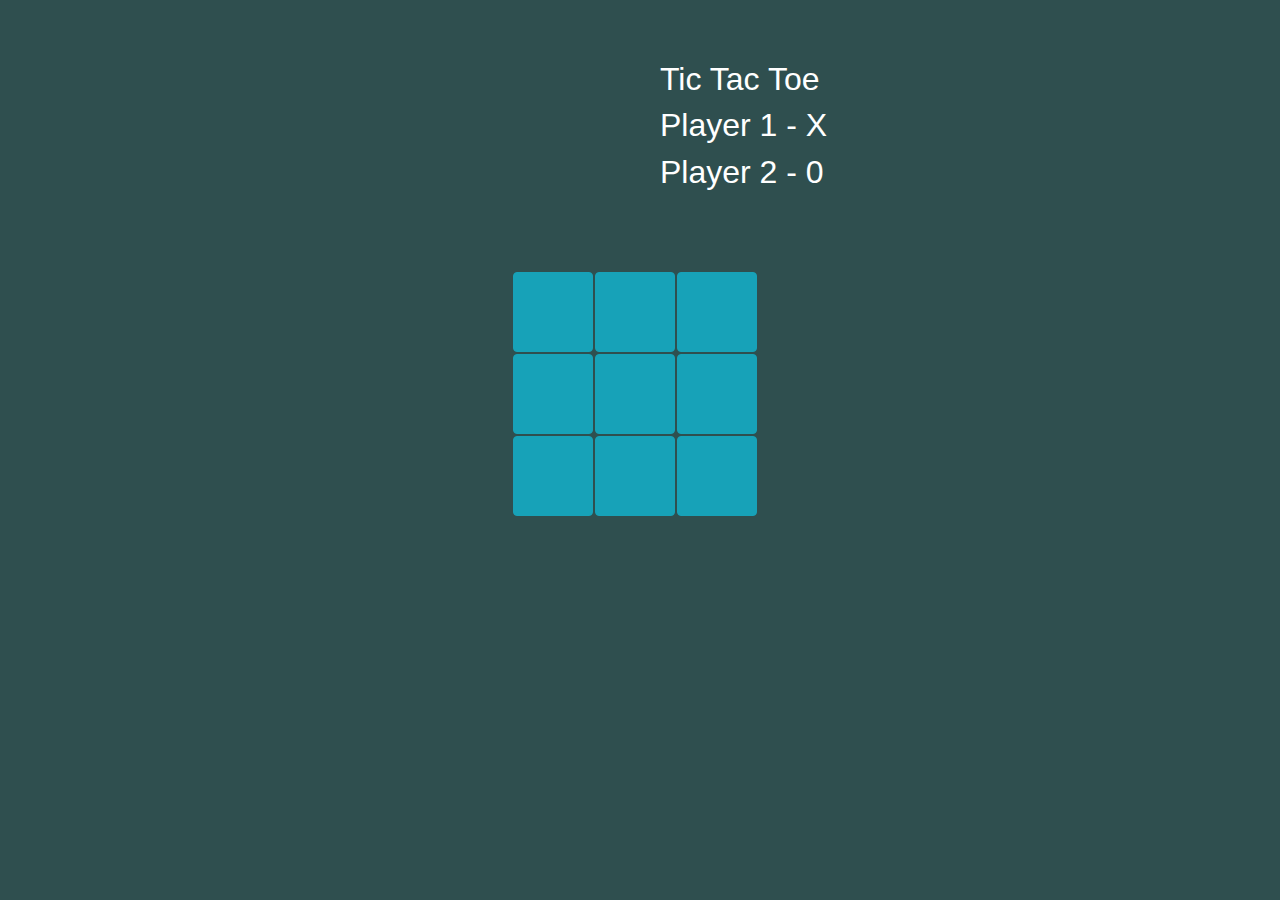
<file: index.html>
<!DOCTYPE html>
<html lang="en">
<head>
  <title>Tic-Tac-Toe</title>
  <meta charset="utf-8">
  <meta name="viewport" content="width=device-width, initial-scale=1">
  <link rel="stylesheet" href="https://maxcdn.bootstrapcdn.com/bootstrap/4.4.1/css/bootstrap.min.css">
  <script src="https://ajax.googleapis.com/ajax/libs/jquery/3.4.1/jquery.min.js"></script>
  <script src="https://cdnjs.cloudflare.com/ajax/libs/popper.js/1.16.0/umd/popper.min.js"></script>
  <script src="https://maxcdn.bootstrapcdn.com/bootstrap/4.4.1/js/bootstrap.min.js"></script>
    <script type="text/javascript" src="tictactoe.js"></script>
<link rel="stylesheet" href="tictactoe.css">
    
    <script>$(document).keypress(function(event){
	var keycode = (event.keyCode ? event.keyCode : event.which);
	if(keycode == '13'){
		//alert('You pressed a "enter" key in somewhere');
          location.reload(true);
	}
});</script>
    </head>
    <body style="background-color:darkslategray" onkeypress="f16()">
        
        <h2 id="p2">Tic Tac Toe</h2>
        <h2 id="p3">Player 1 - X</h2>
        <h2 id="p4">Player 2 - 0</h2>
    <div >
        <table >
            <tr>
                <td><input type="button"  value="`" class="btn btn-info" style="color:#17a2b8;" id="a" onclick="f1(); c()"></td>
                <td><input type="button" value="`" class="btn btn-info" style="color:#17a2b8;" id="b" onclick="f2();  c()"></td>
                <td><input type="button" value="`" class="btn btn-info" style="color:#17a2b8;" id="c" onclick="f3();  c()"></td>
            </tr>
            
            <tr>
                
                <td><input type="button" value="`" class="btn btn-info" style="color:#17a2b8;" id="d" onclick="f4();  c()"></td>
                <td><input type="button" value="`" class="btn btn-info" style="color:#17a2b8;" id="e" onclick="f5(); c()"></td>
                <td><input type="button" value="`" class="btn btn-info" style="color:#17a2b8;" id="f" onclick="f6();  c()"></td>
                
            </tr>
            
            <tr> 
                
                <td><input type="button" value="`" class="btn btn-info" style="color:#17a2b8;" id="g" onclick="f7();  c()"></td>
                <td><input type="button"value="`" class="btn btn-info" style="color:#17a2b8;" id="h" onclick="f8(); c()"></td>
                <td><input type="button" value="`" class="btn btn-info" style="color:#17a2b8;" id="i" onclick="f9();  c()"></td>
                
            </tr>
            
        </table><p id="p1"></p></div>
       
    </body>

</html>
</file>
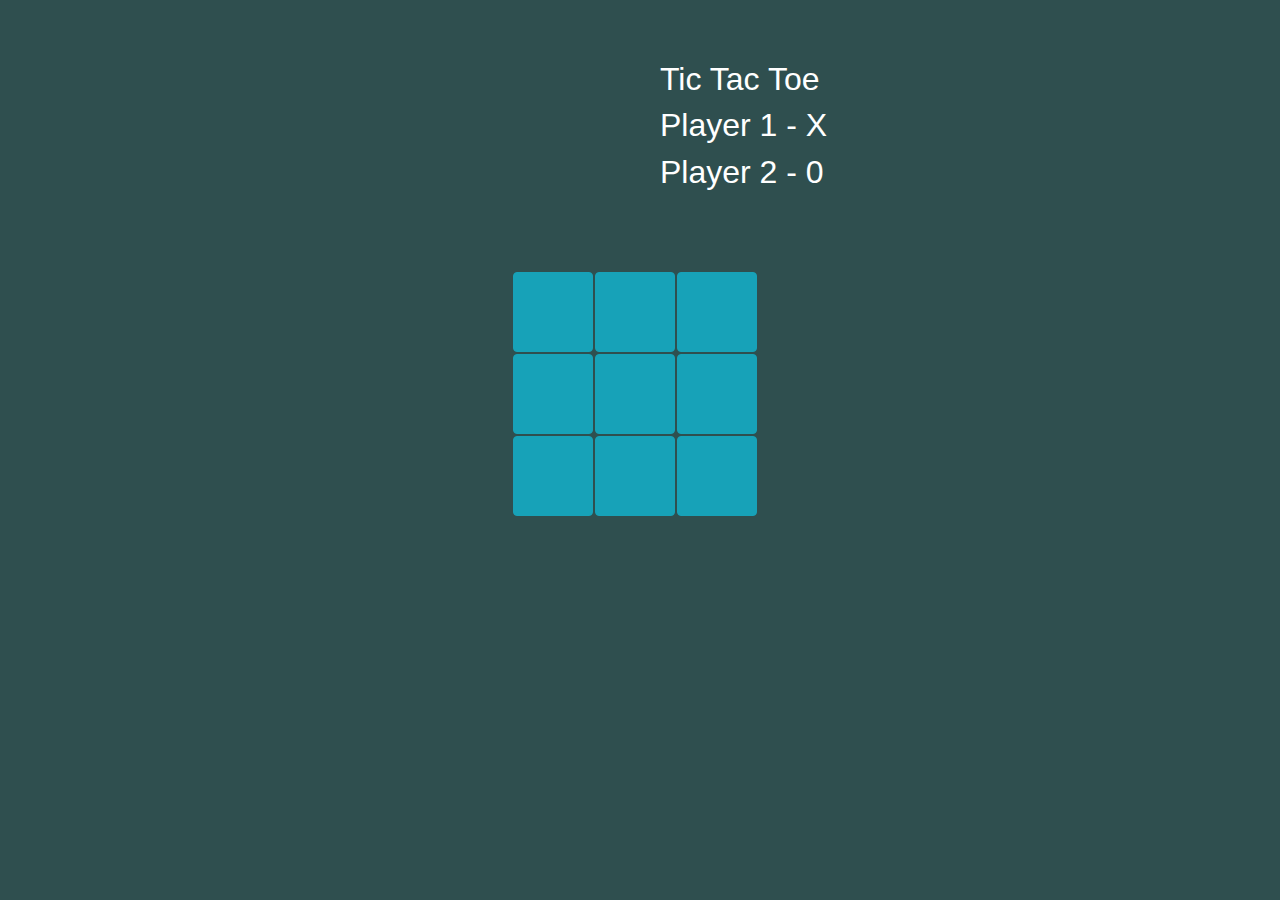
<file: tictactoe.html>
<!DOCTYPE html>
<html lang="en">
<head>
  <title>Bootstrap Example</title>
  <meta charset="utf-8">
  <meta name="viewport" content="width=device-width, initial-scale=1">
  <link rel="stylesheet" href="https://maxcdn.bootstrapcdn.com/bootstrap/4.4.1/css/bootstrap.min.css">
  <script src="https://ajax.googleapis.com/ajax/libs/jquery/3.4.1/jquery.min.js"></script>
  <script src="https://cdnjs.cloudflare.com/ajax/libs/popper.js/1.16.0/umd/popper.min.js"></script>
  <script src="https://maxcdn.bootstrapcdn.com/bootstrap/4.4.1/js/bootstrap.min.js"></script>
    <style>
        div{
            margin-top: 80px;
                                  
        }
        p{ 
            margin-top: 50px;
            font-size: 30px;
            margin-left: 510px;
            font-weight: 500;
            color: white;
        }
        #p2{
             margin-left: 660px;
            margin-top: 60px;
            color: white;
        }
        #p3,#p4{
             margin-left: 660px;
           color: white;
        }
        table,td{
        color: aqua;
            margin-left: 40%;
             padding: auto;
        }
        input{
           
            width:80px;
            height:80px;
            
        }
    </style>
    <script>
        var t=true;
     var c11 = 0;
        function f1(){
            //alert("dscsdc");
           
            var w =document.getElementById("a").value;
            
            if(w!=0 || w!=x){ 
                if(c11==0){
                    document.getElementById("a").style.color="white";
                if(t==true){
                   document.getElementById("a").value="x"; 
                    document.getElementById("a").style.fontSize="40px"; 
                    t=false;
                }
                else {
                    document.getElementById("a").value="0";
                    document.getElementById("a").style.fontSize="40px"; 
                    t=true;
                }
            } c11++;  //var p =document.getElementById("b").value; alert(p); 
            }
           // document.getElementById(this).value="x";
        }
        
        
        var c2 = 0;
        function f2(){
            //alert("dscsdc");
           
            var w =document.getElementById("b").value;
            //alert(c2);
            if(w!=0 || w!=x){ 
                if(c2==0){
                   document.getElementById("b").style.color="white";
                if(t==true){
                   document.getElementById("b").value="x"; 
                                        document.getElementById("b").style.fontSize="40px"; 

                    t=false;
                }
                else {
                    document.getElementById("b").value="0";
                                        document.getElementById("b").style.fontSize="40px"; 

                    t=true;
                }
            } c2++; }
           // document.getElementById(this).value="x";
        }
        
          var c3 = 0;
        function f3(){
            //alert("dscsdc");
           
            var w =document.getElementById("c").value;
           // alert(c3);
            if(w!=0 || w!=x){ 
                if(c3==0){
                   document.getElementById("c").style.color="white";
                if(t==true){
                   document.getElementById("c").value="x"; 
                                        document.getElementById("c").style.fontSize="40px"; 

                    t=false;
                }
                else {
                    document.getElementById("c").value="0";
                                        document.getElementById("c").style.fontSize="40px"; 

                    t=true;
                }
            } c3++; }
           // document.getElementById(this).value="x";
        }
        
        
            var c4 = 0;
        function f4(){
            //alert("dscsdc");
           
            var w =document.getElementById("d").value;
           // alert(c4);
            if(w!=0 || w!=x){ 
                if(c4==0){
                   document.getElementById("d").style.color="white";
                if(t==true){
                   document.getElementById("d").value="x"; 
                                        document.getElementById("d").style.fontSize="40px"; 

                    t=false;
                }
                else {
                    document.getElementById("d").value="0";
                                        document.getElementById("d").style.fontSize="40px"; 

                    t=true;
                }
            } c4++; }
           // document.getElementById(this).value="x";
        }
        
            var c5 = 0;
        function f5(){
            //alert("dscsdc");
           
            var w =document.getElementById("e").value;
            //alert(c5);
            if(w!=0 || w!=x){ 
                if(c5==0){
                   document.getElementById("e").style.color="white";
                if(t==true){
                   document.getElementById("e").value="x"; 
                                        document.getElementById("e").style.fontSize="40px"; 

                    t=false;
                }
                else {
                    document.getElementById("e").value="0";
                                        document.getElementById("e").style.fontSize="40px"; 

                    t=true;
                }
            } c5++; }
           // document.getElementById(this).value="x";
        }
        
        
        var c6 = 0;
        function f6(){
            //alert("dscsdc");
           
            var w =document.getElementById("f").value;
            //alert(c6);
            if(w!=0 || w!=x){ 
                if(c6==0){
                 document.getElementById("f").style.color="white";  
                if(t==true){
                   document.getElementById("f").value="x"; 
                                        document.getElementById("f").style.fontSize="40px"; 

                    t=false;
                }
                else {
                    document.getElementById("f").value="0";
                                        document.getElementById("f").style.fontSize="40px"; 

                    t=true;
                }
            } c6++; }
           // document.getElementById(this).value="x";
        }
  
        
            var c7 = 0;
        function f7(){
            //alert("dscsdc");
           
            var w =document.getElementById("g").value;
           // alert(c7);
            if(w!=0 || w!=x){ 
                if(c7==0){
                 document.getElementById("g").style.color="white";  
                if(t==true){
                   document.getElementById("g").value="x"; 
                                        document.getElementById("g").style.fontSize="40px"; 

                    t=false;
                }
                else {
                    document.getElementById("g").value="0";
                                        document.getElementById("g").style.fontSize="40px"; 

                    t=true;
                }
            } c7++; }
           // document.getElementById(this).value="x";
        }
        
        
            var c8 = 0;
        function f8(){
            //alert("dscsdc");
           
            var w =document.getElementById("h").value;
           // alert(c8);
            if(w!=0 || w!=x){ 
                if(c8==0){
                   document.getElementById("h").style.color="white";
                if(t==true){
                   document.getElementById("h").value="x"; 
                                        document.getElementById("h").style.fontSize="40px"; 

                    t=false;
                }
                else {
                    document.getElementById("h").value="0";
                                        document.getElementById("h").style.fontSize="40px"; 

                    t=true;
                }
            } c8++; }
           // document.getElementById(this).value="x";
        }
        
            var c9 = 0;
        function f9(){
            //alert("dscsdc");
           
            var w =document.getElementById("i").value;
           // alert(c9);
            if(w!=0 || w!=x){ 
                if(c9==0){
                   document.getElementById("i").style.color="white";
                if(t==true){
                   document.getElementById("i").value="x"; 
                                        document.getElementById("i").style.fontSize="40px"; 

                    t=false;
                }
                else {
                    document.getElementById("i").value="0";
                                        document.getElementById("i").style.fontSize="40px"; 

                    t=true;
                }
            } c9++; }
           // document.getElementById(this).value="x";
        }
        /*function q(){
           c();
        }*/
        function c(){
            //alert("dsdd");
            var a1 = document.getElementById("a").value;
            var b1 = document.getElementById("b").value;
            var c1 = document.getElementById("c").value;
            
            var d1 = document.getElementById("d").value;
            var e1 = document.getElementById("e").value;
            var f1 = document.getElementById("f").value;
            
            var g1 = document.getElementById("g").value;
            var h1 = document.getElementById("h").value;
            var i1 = document.getElementById("i").value;
            
            if(a1==0 && b1==0 && c1==0){
                 document.getElementById("a").style.background="#007bff";
                document.getElementById("b").style.background="#007bff";
                document.getElementById("c").style.background="#007bff";
                //alert("player 2 wins");
                document.getElementById("p1").innerHTML="Player 2 wins Press Enter Key to Restart";
                c11++;
                c2++; c3++; c4++; c5++; c6++; c7++; c8++; c9++;
                
              
            }
            else if(a1=='x'&& b1=='x' && c1=='x'){
                //alert("play 1 wins");
                document.getElementById("a").style.background="#007bff";
                document.getElementById("b").style.background="#007bff";
                document.getElementById("c").style.background="#007bff";
                //alert("player 2 wins");
                document.getElementById("p1").innerHTML="Player 1 wins Press Enter Key to Restart";
                c11++;
                c2++; c3++; c4++; c5++; c6++; c7++; c8++; c9++;
            }
            else if(d1==0 && e1==0 && f1==0){
                //alert("player 2 wins");
                document.getElementById("d").style.background="#007bff";
                document.getElementById("e").style.background="#007bff";
                document.getElementById("f").style.background="#007bff";
                //alert("player 2 wins");
                document.getElementById("p1").innerHTML="Player 2 wins Press Enter Key to Restart";
                c11++;
                c2++; c3++; c4++; c5++; c6++; c7++; c8++; c9++;
            }
            else if(d1=='x' && e1=='x' && f1=='x'){
               // alert("player 1 wins");
                document.getElementById("d").style.background="#007bff";
                document.getElementById("e").style.background="#007bff";
                document.getElementById("f").style.background="#007bff";
                //alert("player 2 wins");
                document.getElementById("p1").innerHTML="Player 1 wins Press Enter Key to Restart";
                c11++;
                c2++; c3++; c4++; c5++; c6++; c7++; c8++; c9++;
                
            }
            else if(g1=='x' && h1=='x' && i1=='x'){
                //alert("player 1 wins");
                                document.getElementById("g").style.background="#007bff";
                document.getElementById("h").style.background="#007bff";
                document.getElementById("i").style.background="#007bff";
                //alert("player 2 wins");
                document.getElementById("p1").innerHTML="Player 1 wins Press Enter Key to Restart";
                c11++;
                c2++; c3++; c4++; c5++; c6++; c7++; c8++; c9++;
            }
            else if(g1==0 && h1==0 && i1==0){
               // alert("player 2 wins");
                                document.getElementById("g").style.background="#007bff";
                document.getElementById("h").style.background="#007bff";
                document.getElementById("i").style.background="#007bff";
                //alert("player 2 wins");
                document.getElementById("p1").innerHTML="Player 2 wins Press Enter Key to Restart";
                c11++;
                c2++; c3++; c4++; c5++; c6++; c7++; c8++; c9++;
            }
            else if(a1=='x' && e1=='x' && i1=='x'){
              //  alert("player 1 wins");
                 document.getElementById("a").style.background="#007bff";
                document.getElementById("e").style.background="#007bff";
                document.getElementById("i").style.background="#007bff";
                //alert("player 2 wins");
                document.getElementById("p1").innerHTML="Player 1 wins Press Enter Key to Restart";
                c11++;
                c2++; c3++; c4++; c5++; c6++; c7++; c8++; c9++;
            }
            else if(a1==0 && e1==0 && i1==0){
                //alert("player 2 wins");
                document.getElementById("a").style.background="#007bff";
                document.getElementById("e").style.background="#007bff";
                document.getElementById("i").style.background="#007bff";
                //alert("player 2 wins");
                document.getElementById("p1").innerHTML="Player 2 wins Press Enter Key to Restart";
                c11++;
                c2++; c3++; c4++; c5++; c6++; c7++; c8++; c9++;
            }
            else if(c1==0 && e1==0 && g1==0){
               // alert("player 2 wins");
                document.getElementById("c").style.background="#007bff";
                document.getElementById("e").style.background="#007bff";
                document.getElementById("g").style.background="#007bff";
                //alert("player 2 wins");
                document.getElementById("p1").innerHTML="Player 2 wins Press Enter Key to Restart";
                c11++;
                c2++; c3++; c4++; c5++; c6++; c7++; c8++; c9++;
            }
            else if(c1=='x' && e1=='x' && g1=='x'){
                //alert("player 1 wins");
                document.getElementById("c").style.background="#007bff";
                document.getElementById("e").style.background="#007bff";
                document.getElementById("g").style.background="#007bff";
                //alert("player 2 wins");
                document.getElementById("p1").innerHTML="Player 1 wins Press Enter Key to Restart";
                c11++;
                c2++; c3++; c4++; c5++; c6++; c7++; c8++; c9++;
            }
            
            //vertical
           else if(a1=='x' && d1=='x' && g1=='x'){
                //alert("player 1 wins");
                document.getElementById("a").style.background="#007bff";
                document.getElementById("d").style.background="#007bff";
                document.getElementById("g").style.background="#007bff";
                //alert("player 2 wins");
                document.getElementById("p1").innerHTML="Player 1 wins Press Enter Key to Restart";
                c11++;
                c2++; c3++; c4++; c5++; c6++; c7++; c8++; c9++;
            } 
              else if(a1==0 && d1==0 && g1==0){
                //alert("player 1 wins");
                document.getElementById("a").style.background="#007bff";
                document.getElementById("d").style.background="#007bff";
                document.getElementById("g").style.background="#007bff";
                //alert("player 2 wins");
                document.getElementById("p1").innerHTML="Player 2 wins Press Enter Key to Restart";
                c11++;
                c2++; c3++; c4++; c5++; c6++; c7++; c8++; c9++;
            }          
            else if(b1=='x' && e1=='x' && h1=='x'){
                //alert("player 1 wins");
                document.getElementById("b").style.background="#007bff";
                document.getElementById("e").style.background="#007bff";
                document.getElementById("h").style.background="#007bff";
                //alert("player 2 wins");
                document.getElementById("p1").innerHTML="Player 1 wins Press Enter Key to Restart";
                c11++;
                c2++; c3++; c4++; c5++; c6++; c7++; c8++; c9++;
            } 
              else if(b1==0 && e1==0 && h1==0){
                //alert("player 1 wins");
                document.getElementById("b").style.background="#007bff";
                document.getElementById("e").style.background="#007bff";
                document.getElementById("h").style.background="#007bff";
                //alert("player 2 wins");
                document.getElementById("p1").innerHTML="Player 2 wins Press Enter Key to Restart";
                c11++;
                c2++; c3++; c4++; c5++; c6++; c7++; c8++; c9++;
            } 
             else if(c1=='x' && f1=='x' && i1=='x'){
                //alert("player 1 wins");
                document.getElementById("c").style.background="#007bff";
                document.getElementById("f").style.background="#007bff";
                document.getElementById("i").style.background="#007bff";
                //alert("player 2 wins");
                document.getElementById("p1").innerHTML="Player 1 wins Press Enter Key to Restart";
                c11++;
                c2++; c3++; c4++; c5++; c6++; c7++; c8++; c9++;
            } 
              else if(c1==0 && f1==0 && i1==0){
                //alert("player 1 wins");
                document.getElementById("c").style.background="#007bff";
                document.getElementById("f").style.background="#007bff";
                document.getElementById("i").style.background="#007bff";
                //alert("player 2 wins");
                document.getElementById("p1").innerHTML="Player 2 wins Press Enter Key to Restart";
                c11++;
                c2++; c3++; c4++; c5++; c6++; c7++; c8++; c9++;
            }
            else if(c11!=0 && c2!=0&& c3!=0&& c4!=0&& c5!=0 && c6!=0 && c7!=0 && c8!=0 && c9!=0){
                document.getElementById("p1").innerHTML="Match Draw Press Enter Key to Restart";
            }
            
           
        }
      
        /*class="btn btn-info"*/
    </script>
    <script>$(document).keypress(function(event){
	var keycode = (event.keyCode ? event.keyCode : event.which);
	if(keycode == '13'){
		//alert('You pressed a "enter" key in somewhere');
          location.reload(true);
	}
});</script>
    </head>
    <body style="background-color:darkslategray" onkeypress="f16()">
        
        <h2 id="p2">Tic Tac Toe</h2>
        <h2 id="p3">Player 1 - X</h2>
        <h2 id="p4">Player 2 - 0</h2>
    <div >
        <table >
            <tr>
                <td><input type="button"  value="`" class="btn btn-info" style="color:#17a2b8;" id="a" onclick="f1(); c()"></td>
                <td><input type="button" value="`" class="btn btn-info" style="color:#17a2b8;" id="b" onclick="f2();  c()"></td>
                <td><input type="button" value="`" class="btn btn-info" style="color:#17a2b8;" id="c" onclick="f3();  c()"></td>
            </tr>
            
            <tr>
                
                <td><input type="button" value="`" class="btn btn-info" style="color:#17a2b8;" id="d" onclick="f4();  c()"></td>
                <td><input type="button" value="`" class="btn btn-info" style="color:#17a2b8;" id="e" onclick="f5(); c()"></td>
                <td><input type="button" value="`" class="btn btn-info" style="color:#17a2b8;" id="f" onclick="f6();  c()"></td>
                
            </tr>
            
            <tr> 
                
                <td><input type="button" value="`" class="btn btn-info" style="color:#17a2b8;" id="g" onclick="f7();  c()"></td>
                <td><input type="button"value="`" class="btn btn-info" style="color:#17a2b8;" id="h" onclick="f8(); c()"></td>
                <td><input type="button" value="`" class="btn btn-info" style="color:#17a2b8;" id="i" onclick="f9();  c()"></td>
                
            </tr>
            
        </table><p id="p1"></p></div>
       
    </body>

</html>
</file>
<file: tictactoe.css>
div{
            margin-top: 80px;
                                  
        }
        p{ 
            margin-top: 50px;
            font-size: 30px;
            margin-left: 510px;
            font-weight: 500;
            color: white;
        }
        #p2{
             margin-left: 660px;
            margin-top: 60px;
            color: white;
        }
        #p3,#p4{
             margin-left: 660px;
           color: white;
        }
        table,td{
        color: aqua;
            margin-left: 40%;
             padding: auto;
        }
        input{
           
            width:80px;
            height:80px;
            
        }
</file>
